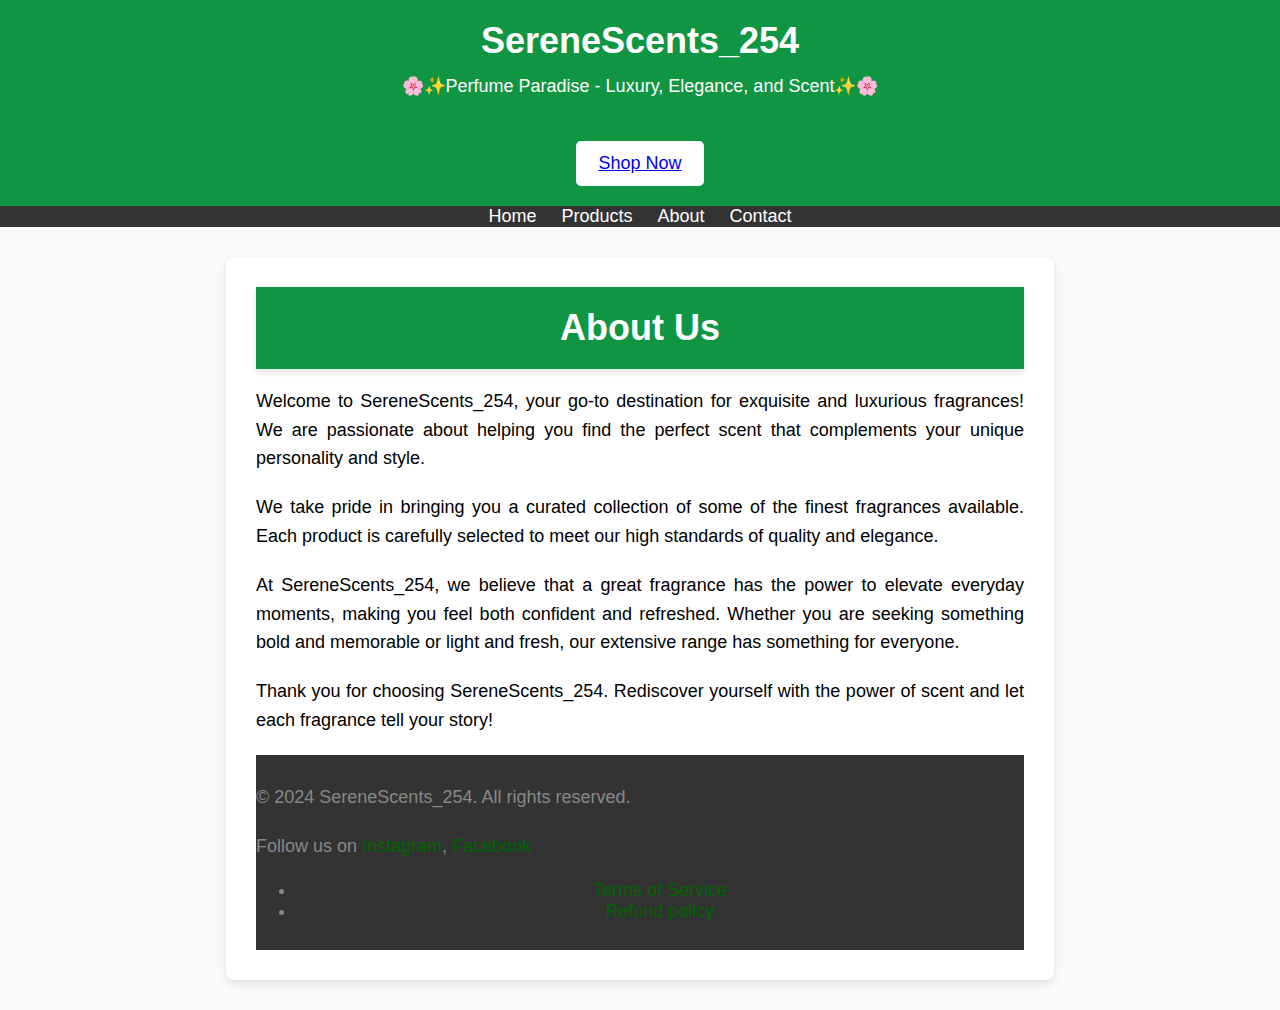
<file: about.html>
<!DOCTYPE html>
<html lang="en">
<head>
    <meta charset="UTF-8">
    <meta name="viewport" content="width=device-width, initial-scale=1.0">
    <title>About - SereneScents_254</title>
    <link rel="stylesheet" href="styles.css">
    <style>
        /* General body styling */
        body {
            margin: 0;
            font-family: Arial, sans-serif;
            background-color: #fafafa;
        }

        /* Header Section Styles */
        header {
            background-color: #109643;  /* green background */
            color: white;               /* White text */
            text-align: center;
            padding: 20px;
            box-shadow: 0 4px 6px rgba(0, 0, 0, 0.1);
        }

        header h1 {
            font-size: 2.0em;
            margin: 0;
        }

        header p {
            font-size: 1.0em;
            margin-top: 10px;
            text-align: center;  /* Centering the description text */
        }

        header button {
            background-color: white;
            color: black;
            padding: 10px 20px;
            border: 2px solid white;
            font-size: 1.0em;
            cursor: pointer;
            margin-top: 20px;
            border-radius: 5px;
        }

        header button:hover {
            background-color: #158d5b;
        }

        /* Centering the content and applying margin/padding */
        .content {
            width: 60%; /* Adjust width of the content block */
            max-width: 900px; /* Limit the maximum width */
            margin: 30px auto;
            padding: 30px;
            background-color: white;
            border-radius: 8px;
            box-shadow: 0 4px 8px rgba(0, 0, 0, 0.1);
        }


        p {
            text-align: justify;
            line-height: 1.6;
            margin-bottom: 20px;
        }

        /* Footer Styling */
        footer {
            text-align: center;
            margin-top: 20px;
            color: #888;
        }

        footer p {
            font-size: 1em;
        }
    </style>
</head>
<body>

    <!-- Header Section -->
    <header>
        <h1>SereneScents_254</h1>
        <p>🌸✨Perfume Paradise - Luxury, Elegance, and Scent✨🌸</p>
        <button><a href="products.html">Shop Now</a></button>
    </header>

    <nav>
        <ul>
            <li><a href="index.html">Home</a></li>
            <li><a href="#">Products</a></li>
            <li><a href="about.html">About</a></li>
            <li><a href="#">Contact</a></li>
        </ul>
        
    </nav>

    <!-- About Section -->
    <div class="content">
        <header>
            <h1>About Us</h1>
        </header>
        <section class="about">
            <p>Welcome to SereneScents_254, your go-to destination for exquisite and luxurious fragrances! We are passionate about helping you find the perfect scent that complements your unique personality and style.</p>
            <p>We take pride in bringing you a curated collection of some of the finest fragrances available. Each product is carefully selected to meet our high standards of quality and elegance.</p>
            <p>At SereneScents_254, we believe that a great fragrance has the power to elevate everyday moments, making you feel both confident and refreshed. Whether you are seeking something bold and memorable or light and fresh, our extensive range has something for everyone.</p>
            <p>Thank you for choosing SereneScents_254. Rediscover yourself with the power of scent and let each fragrance tell your story!</p>
        </section>
   

        <footer>
            <p>&copy; 2024 SereneScents_254. All rights reserved.</p>
            <p>Follow us on <a href="https://www.instagram.com/serenescents_254">Instagram</a>, <a href="#">Facebook</a></p>
    <ul>
        <li><a href="terms-of-service.html">Terms of Service</a></li>
        <li><a href="refund-policy.html">Refund policy</a></li>
    </ul>
        </footer>
    </div>

</body>
</html>
</file>
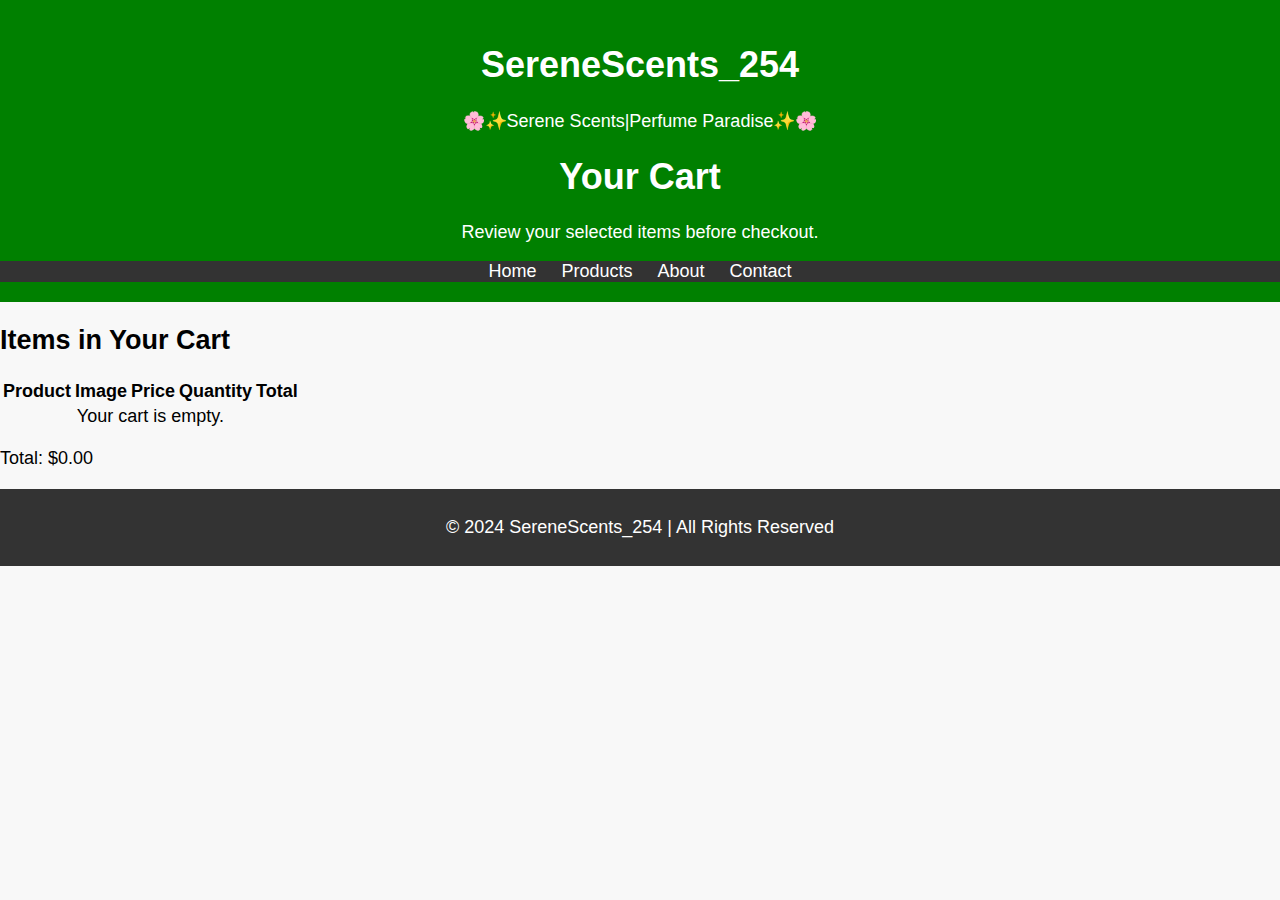
<file: cart.html>
<!DOCTYPE html>
<html lang="en">
<head>
    <meta charset="UTF-8">
    <meta name="viewport" content="width=device-width, initial-scale=1.0">
    <title>Cart - SereneScents_254</title>
    <title>Your Cart</title>
    <link rel="stylesheet" href="styles.css">
</head>
<body>
<header>
    <!-- Header Section -->
    <h1>SereneScents_254</h1>
    <p>🌸✨Serene Scents|Perfume Paradise✨🌸</p> 
    <h1>Your Cart</h1>
    <p>Review your selected items before checkout.</p>
    <nav>
        <ul>
            <li><a href="index.html">Home</a></li>
            <li><a href="#">Products</a></li>
            <li><a href="about.html">About</a></li>
            <li><a href="#">Contact</a></li>
        </ul>
        
    </nav>
</header>

<section id="cart-items">
    <!-- Cart Items Section -->
    <h2>Items in Your Cart</h2>
    <table>
        <thead>
            <tr>
                <th>Product</th>
                <th>Image</th>
                <th>Price</th>
                <th>Quantity</th>
                <th>Total</th>
            </tr>
        </thead>
        <tbody>
            <!-- Items will be dynamically added here -->
        </tbody>
    </table>
    <p id="cart-total">Total: $0.00</p>
</section>

<footer>
    <!-- Footer Section -->
    <p>&copy; 2024 SereneScents_254 | All Rights Reserved</p>
</footer>

<!-- Scripts -->
<script src="cart.js"></script>
<script src="script.js"></script>
</body>
</html>
</file>
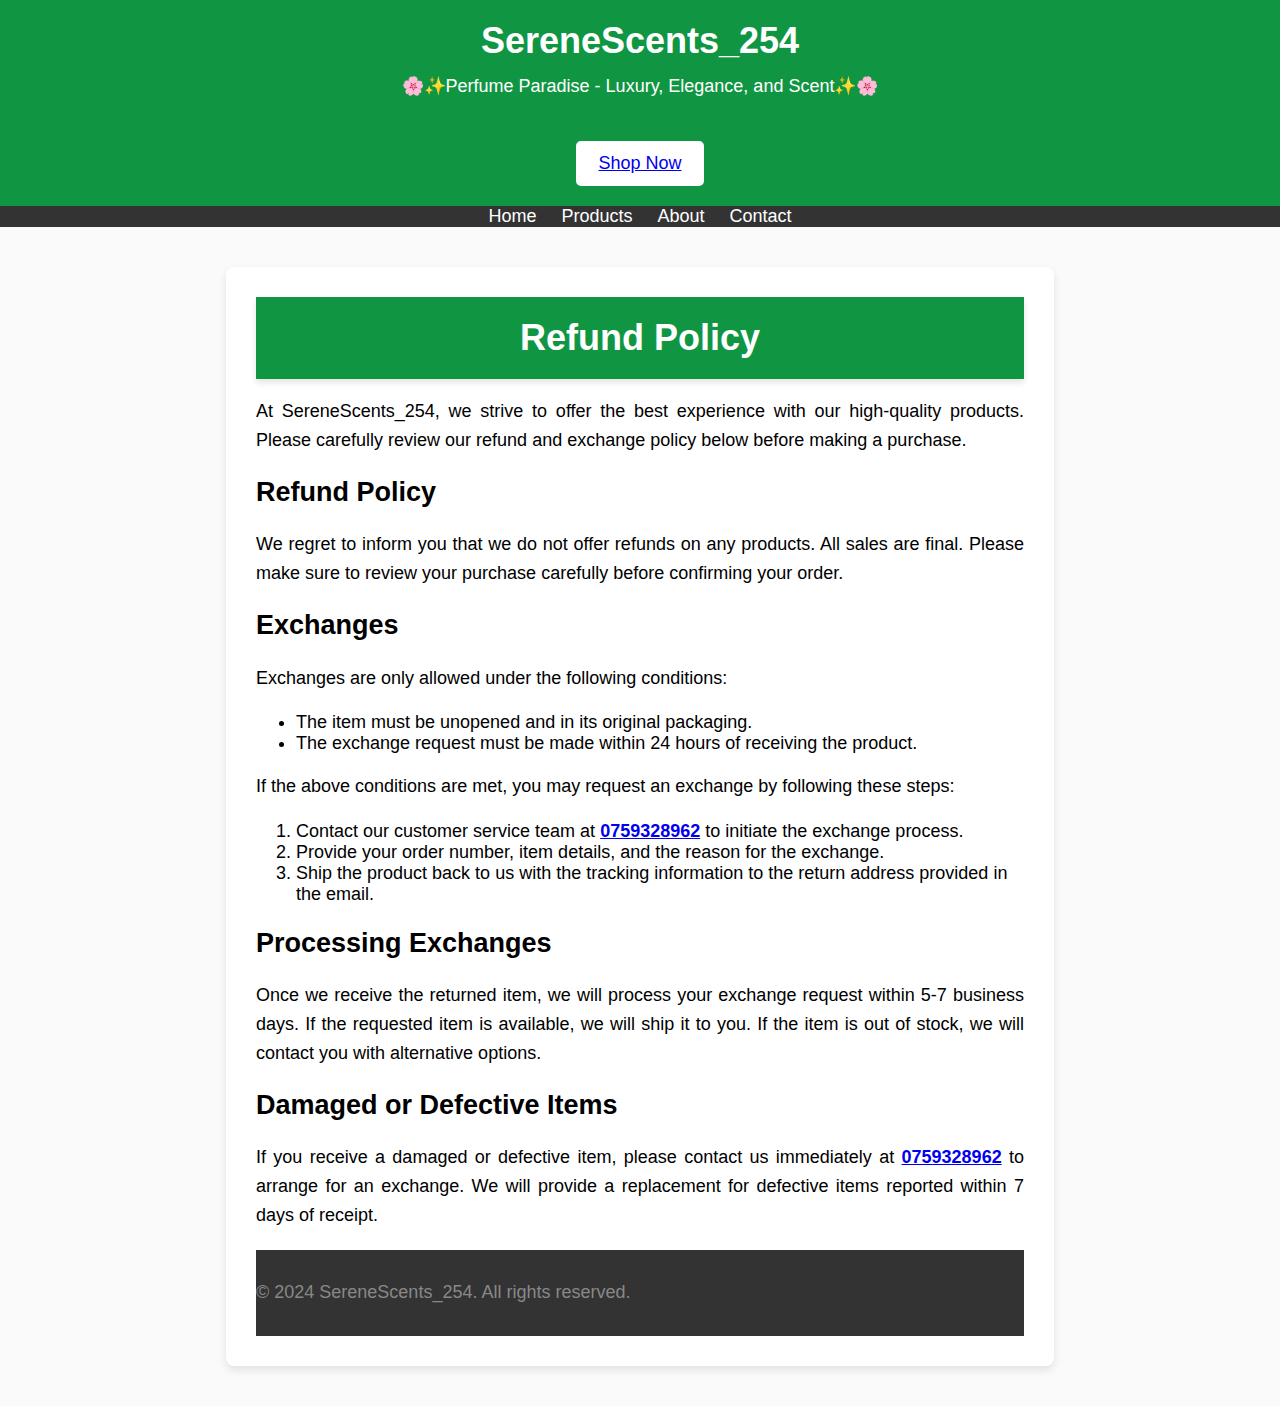
<file: refund-policy.html>
<!DOCTYPE html>
<html lang="en">
<head>
    <meta charset="UTF-8">
    <meta name="viewport" content="width=device-width, initial-scale=1.0">
    <title>Refund Policy - SereneScents_254</title>
    <link rel="stylesheet" href="styles.css">
    <style>
        /* General body styling */
        body {
            margin: 0;
            font-family: Arial, sans-serif;
            background-color: #fafafa;
        }

        /* Header Section Styles */
        header {
            background-color: #109643;  /* green background */
            color: white;               /* White text */
            text-align: center;
            padding: 20px;
            box-shadow: 0 4px 6px rgba(0, 0, 0, 0.1);
        }

        header h1 {
            font-size: 2.0em;
            margin: 0;
        }

        header p {
            font-size: 1.0em;
            margin-top: 10px;
            text-align: center;  /* Centering the description text */
        }

        header button {
            background-color: white;
            color: black;
            padding: 10px 20px;
            border: 2px solid white;
            font-size: 1.0em;
            cursor: pointer;
            margin-top: 20px;
            border-radius: 5px;
        }

        header button:hover {
            background-color: #158d5b;
        }

        /* Centering the content and applying margin/padding */
        .content {
            width: 60%; /* Adjust width of the content block */
            max-width: 900px; /* Limit the maximum width */
            margin: 40px auto;
            padding: 30px;
            background-color: white;
            border-radius: 8px;
            box-shadow: 0 4px 8px rgba(0, 0, 0, 0.1);
        }


        p {
            text-align: justify;
            line-height: 1.6;
            margin-bottom: 20px;
        }

        /* Footer Styling */
        footer {
            text-align: center;
            margin-top: 20px;
            color: #888;
        }

        footer p {
            font-size: 1em;
        }
    </style>
</head>
<body>

    <!-- Header Section -->
    <header>
        <h1>SereneScents_254</h1>
        <p>🌸✨Perfume Paradise - Luxury, Elegance, and Scent✨🌸</p>
        <button><a href="products.html">Shop Now</a></button>
    </header>

    <nav>
        <ul>
            <li><a href="index.html">Home</a></li>
            <li><a href="#">Products</a></li>
            <li><a href="about.html">About</a></li>
            <li><a href="#">Contact</a></li>
        </ul>
        
    </nav>

    <!-- Refund Policy Section -->
    <div class="content">
        <header>
            <h1>Refund Policy</h1>
        </header>

        <section>
            <p>At SereneScents_254, we strive to offer the best experience with our high-quality products. Please carefully review our refund and exchange policy below before making a purchase.</p>
        </section>

        <section>
            <h2>Refund Policy</h2>
            <p>We regret to inform you that we do not offer refunds on any products. All sales are final. Please make sure to review your purchase carefully before confirming your order.</p>
        </section>

        <section>
            <h2>Exchanges</h2>
            <p>Exchanges are only allowed under the following conditions:</p>
            <ul>
                <li>The item must be unopened and in its original packaging.</li>
                <li>The exchange request must be made within 24 hours of receiving the product.</li>
            </ul>
            <p>If the above conditions are met, you may request an exchange by following these steps:</p>
            <ol>
                <li>Contact our customer service team at <a href="tel:0759328962"><strong>0759328962</strong></a> to initiate the exchange process.</li>
                <li>Provide your order number, item details, and the reason for the exchange.</li>
                <li>Ship the product back to us with the tracking information to the return address provided in the email.</li>
            </ol>
        </section>

        <section>
            <h2>Processing Exchanges</h2>
            <p>Once we receive the returned item, we will process your exchange request within 5-7 business days. If the requested item is available, we will ship it to you. If the item is out of stock, we will contact you with alternative options.</p>
        </section>

        <section>
    <h2>Damaged or Defective Items</h2>
    <p>If you receive a damaged or defective item, please contact us immediately at <a href="tel:0759328962"><strong>0759328962</strong></a> to arrange for an exchange. We will provide a replacement for defective items reported within 7 days of receipt.</p>
</section>

        <footer>
            <p>&copy; 2024 SereneScents_254. All rights reserved.</p>
        </footer>
    </div>

</body>
</html>
</file>
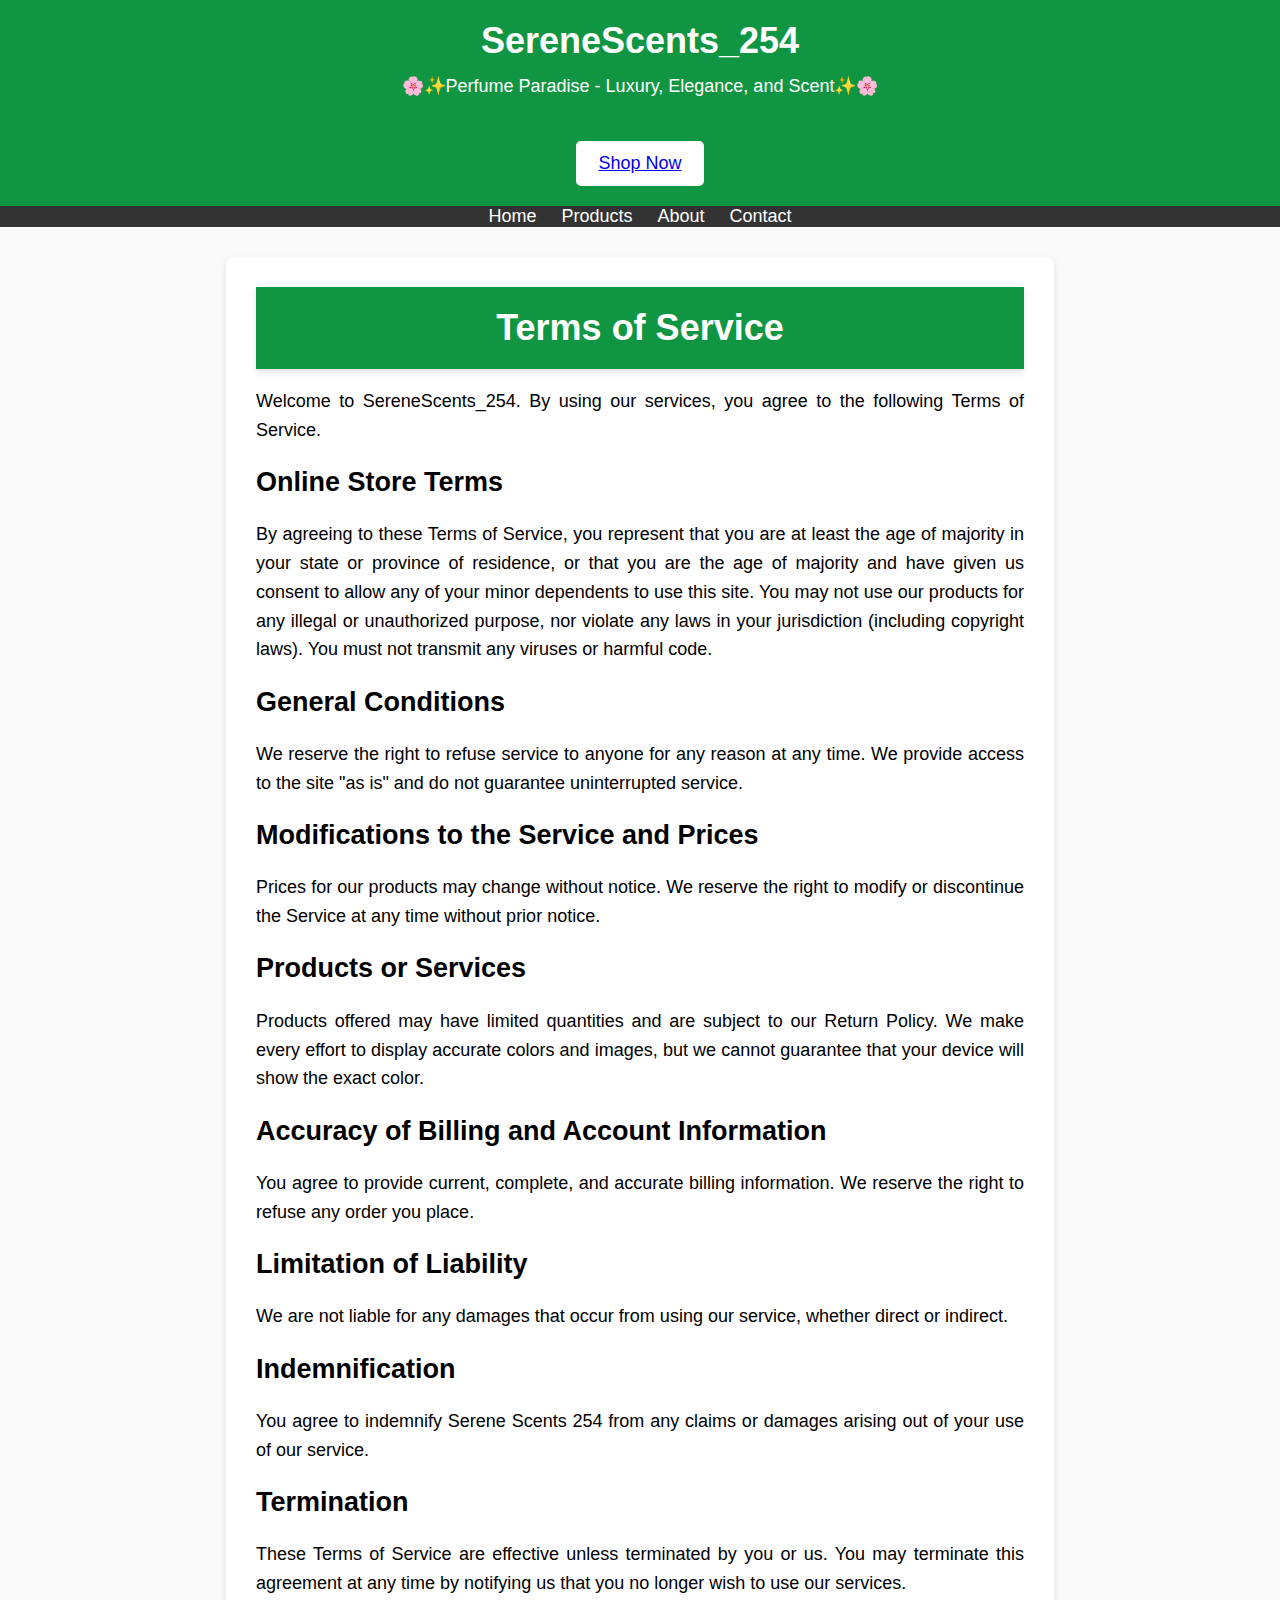
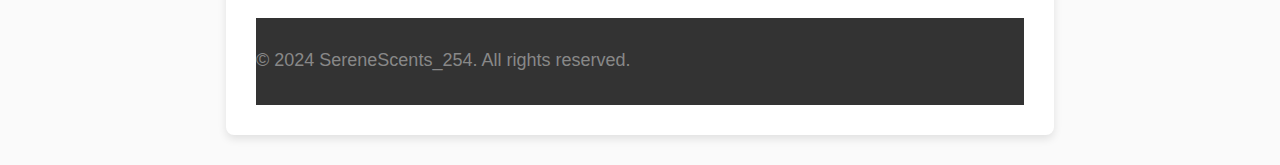
<file: terms-of-service.html>
<!DOCTYPE html>
<html lang="en">
<head>
    <meta charset="UTF-8">
    <meta name="viewport" content="width=device-width, initial-scale=1.0">
    <title>Terms of Service - SereneScents_254</title>
    <link rel="stylesheet" href="styles.css">
    <style>
        /* General body styling */
        body {
            margin: 0;
            font-family: Arial, sans-serif;
            background-color: #fafafa;
        }

        /* Header Section Styles */
        header {
            background-color: #109643;  /* green background */
            color: white;               /* White text */
            text-align: center;
            padding: 20px;
            box-shadow: 0 4px 6px rgba(0, 0, 0, 0.1);
        }

        header h1 {
            font-size: 2.0em;
            margin: 0;
        }

        header p {
            font-size: 1em;
            margin-top: 10px;
            text-align: center;  /* Centering the description text */
        }

        header button {
            background-color: white;
            color: black;
            padding: 10px 20px;
            border: 2px solid white;
            font-size: 1.0em;
            cursor: pointer;
            margin-top: 20px;
            border-radius: 5px;
        }

        header button:hover {
            background-color: #158d5b;
        }

        /* Centering the content and applying margin/padding */
        .content {
            width: 60%; /* Adjust width of the content block */
            max-width: 900px; /* Limit the maximum width */
            margin: 30px auto;
            padding: 30px;
            background-color: white;
            border-radius: 8px;
            box-shadow: 0 4px 8px rgba(0, 0, 0, 0.1);
        }


        p {
            text-align: justify;
            line-height: 1.6;
            margin-bottom: 20px;
        }

        /* Footer Styling */
        footer {
            text-align: center;
            margin-top: 20px;
            color: #888;
        }

        footer p {
            font-size: 1em;
        }
    </style>
</head>
<body>

    <!-- Header Section -->
    <header>
        <h1>SereneScents_254</h1>
        <p>🌸✨Perfume Paradise - Luxury, Elegance, and Scent✨🌸</p>
        <button><a href="products.html">Shop Now</a></button>
    </header>

    <nav>
        <ul>
            <li><a href="index.html">Home</a></li>
            <li><a href="#">Products</a></li>
            <li><a href="about.html">About</a></li>
            <li><a href="#">Contact</a></li>
        </ul>
        
    </nav>

    <!-- Terms of Service Section -->
    <div class="content">
        <header>
            <h1>Terms of Service</h1>
        </header>

        <section>
            <p>Welcome to SereneScents_254. By using our services, you agree to the following Terms of Service.</p>
        </section>

        <section>
            <h2>Online Store Terms</h2>
            <p>By agreeing to these Terms of Service, you represent that you are at least the age of majority in your state or province of residence, or that you are the age of majority and have given us consent to allow any of your minor dependents to use this site. You may not use our products for any illegal or unauthorized purpose, nor violate any laws in your jurisdiction (including copyright laws). You must not transmit any viruses or harmful code.</p>
        </section>

        <section>
            <h2>General Conditions</h2>
            <p>We reserve the right to refuse service to anyone for any reason at any time. We provide access to the site "as is" and do not guarantee uninterrupted service.</p>
        </section>

        <section>
            <h2>Modifications to the Service and Prices</h2>
            <p>Prices for our products may change without notice. We reserve the right to modify or discontinue the Service at any time without prior notice.</p>
        </section>

        <section>
            <h2>Products or Services</h2>
            <p>Products offered may have limited quantities and are subject to our Return Policy. We make every effort to display accurate colors and images, but we cannot guarantee that your device will show the exact color.</p>
        </section>

        <section>
            <h2>Accuracy of Billing and Account Information</h2>
            <p>You agree to provide current, complete, and accurate billing information. We reserve the right to refuse any order you place.</p>
        </section>

        <section>
            <h2>Limitation of Liability</h2>
            <p>We are not liable for any damages that occur from using our service, whether direct or indirect.</p>
        </section>

        <section>
            <h2>Indemnification</h2>
            <p>You agree to indemnify Serene Scents 254 from any claims or damages arising out of your use of our service.</p>
        </section>

        <section>
            <h2>Termination</h2>
            <p>These Terms of Service are effective unless terminated by you or us. You may terminate this agreement at any time by notifying us that you no longer wish to use our services.</p>
        </section>

        <footer>
            <p>&copy; 2024 SereneScents_254. All rights reserved.</p>
        </footer>
    </div>

</body>
</html>
</file>
<file: styles.css>
/* General Styles */
body {
    font-family: Arial, sans-serif;
    background-color: #f8f8f8;
    margin: 0;
    padding: 0;
    box-sizing: border-box;
}
/* Basic style for the entire webpage */

header {
    background-color: green; /* Change to your preferred green shade */
    color: white; /* Keep text white for good contrast */
    text-align: center;
    padding: 20px 0;
}

/* Header styling */

nav ul {
    list-style-type: none;
    padding: 0;
    text-align: center;
    background-color: #333;
    margin: 0;
}

nav ul li {
    display: inline;
    margin: 10px;
}

nav ul li a {
    color: white;
    text-decoration: none;
    font-size: 18px;
}
/* Navigation bar styling */

.product-list {
    display: flex;
    justify-content: center;
    flex-wrap: wrap;
    margin: 20px;
}

/* Cart Button Styles */
#cart-button {
    position: fixed; /* Fix it in the top-right corner */
    top: 10px; /* Distance from the top */
    right: 10px; /* Distance from the right */
    background-color: #006400; /* Dark green background */
    color: white; /* White text/icon color */
    padding: 10px;
    border-radius: 50%; /* Make it circular */
    width: 50px; /* Adjust size */
    height: 50px;
    display: flex;
    justify-content: center;
    align-items: center;
    cursor: pointer;
    z-index: 1000; /* Ensure it appears above other elements */
    box-shadow: 0 4px 8px rgba(0, 0, 0, 0.2); /* Add a subtle shadow */
}

#cart-button:hover {
    background-color: #004d00; /* Darker green on hover */
}

#cart-button i {
    font-size: 20px; /* Adjust icon size */
}

#cart-count {
    position: absolute; /* Position the count indicator */
    top: 5px; /* Adjust position */
    right: 5px;
    background-color: red; /* Red background for count */
    color: white; /* White text */
    font-size: 12px; /* Small font size */
    width: 18px; /* Small circle */
    height: 18px;
    border-radius: 50%; /* Make it circular */
    display: flex;
    justify-content: center;
    align-items: center;
    font-weight: bold; /* Bold font */
}

/* Sets up the .product-list container */

.product {
    background-color: white;
    margin: 10px;
    padding: 15px;
    width: 250px;
    border-radius: 10px;
    box-shadow: 0 4px 8px rgba(0, 0, 0, 0.1);
    text-align: center;
}
/* Styles each .product card */

.product img {
    max-width: 100%;
    height: auto;
    border-radius: 10px;
}
/* Styles images inside .product */

.product button {
    background-color: #a8d5a8; /* Light green color */
    border: none;
    color: white;
    padding: 10px;
    cursor: pointer;
    border-radius: 5px;
}

.product button:hover {
    background-color: #6fa96f; /* Slightly darker green for hover effect */
}
/* Styles buttons in the .product cards */

/* Featured Products Section */
.featured-products {
    display: flex;
    justify-content: space-between; /* Distribute items evenly with space in between */
    gap: 20px; /* Optional: Add space between items */
    margin: 20px;
}
.featured-products h2 {
    font-style: italic;
}

.testimonials h2, 
.testimonials p {
    font-style: italic;
}

footer a {
    color: #006400; /* Dark Green color */
    text-decoration: none; /* Optional: Remove underline */
}

footer a:hover {
    color: #004d00; /* Slightly darker green on hover */
}

/* Media Queries for Responsive Design */

/* For tablets (768px and up) */
@media (min-width: 768px) {
    .product-list {
        flex-direction: row;
    }
}

/* For mobile screens (up to 767px) */
@media (max-width: 767px) {
    body {
        font-size: 14px;
    }
    
    header, footer {
        padding: 5px; /* Consistent padding for mobile */
    }

    .product {
        width: 100%; /* Full width */
        margin: 5px; /* Small margin */
    }

    .product img {
        width: 80%; /* Smaller images for mobile */
    }

    nav ul {
        display: flex;
        flex-direction: column; /* Stack nav links vertically */
        align-items: center;
    }
}

/* Adjust the body font size on desktops (1024px and up) */
@media (min-width: 1024px) {
    body {
        font-size: 18px;
    }
}

footer {
    text-align: center;
    background-color: #333;
    color: white;
    padding: 10px 0;
    margin-top: 20px;
}
/* Footer styling */
</file>
